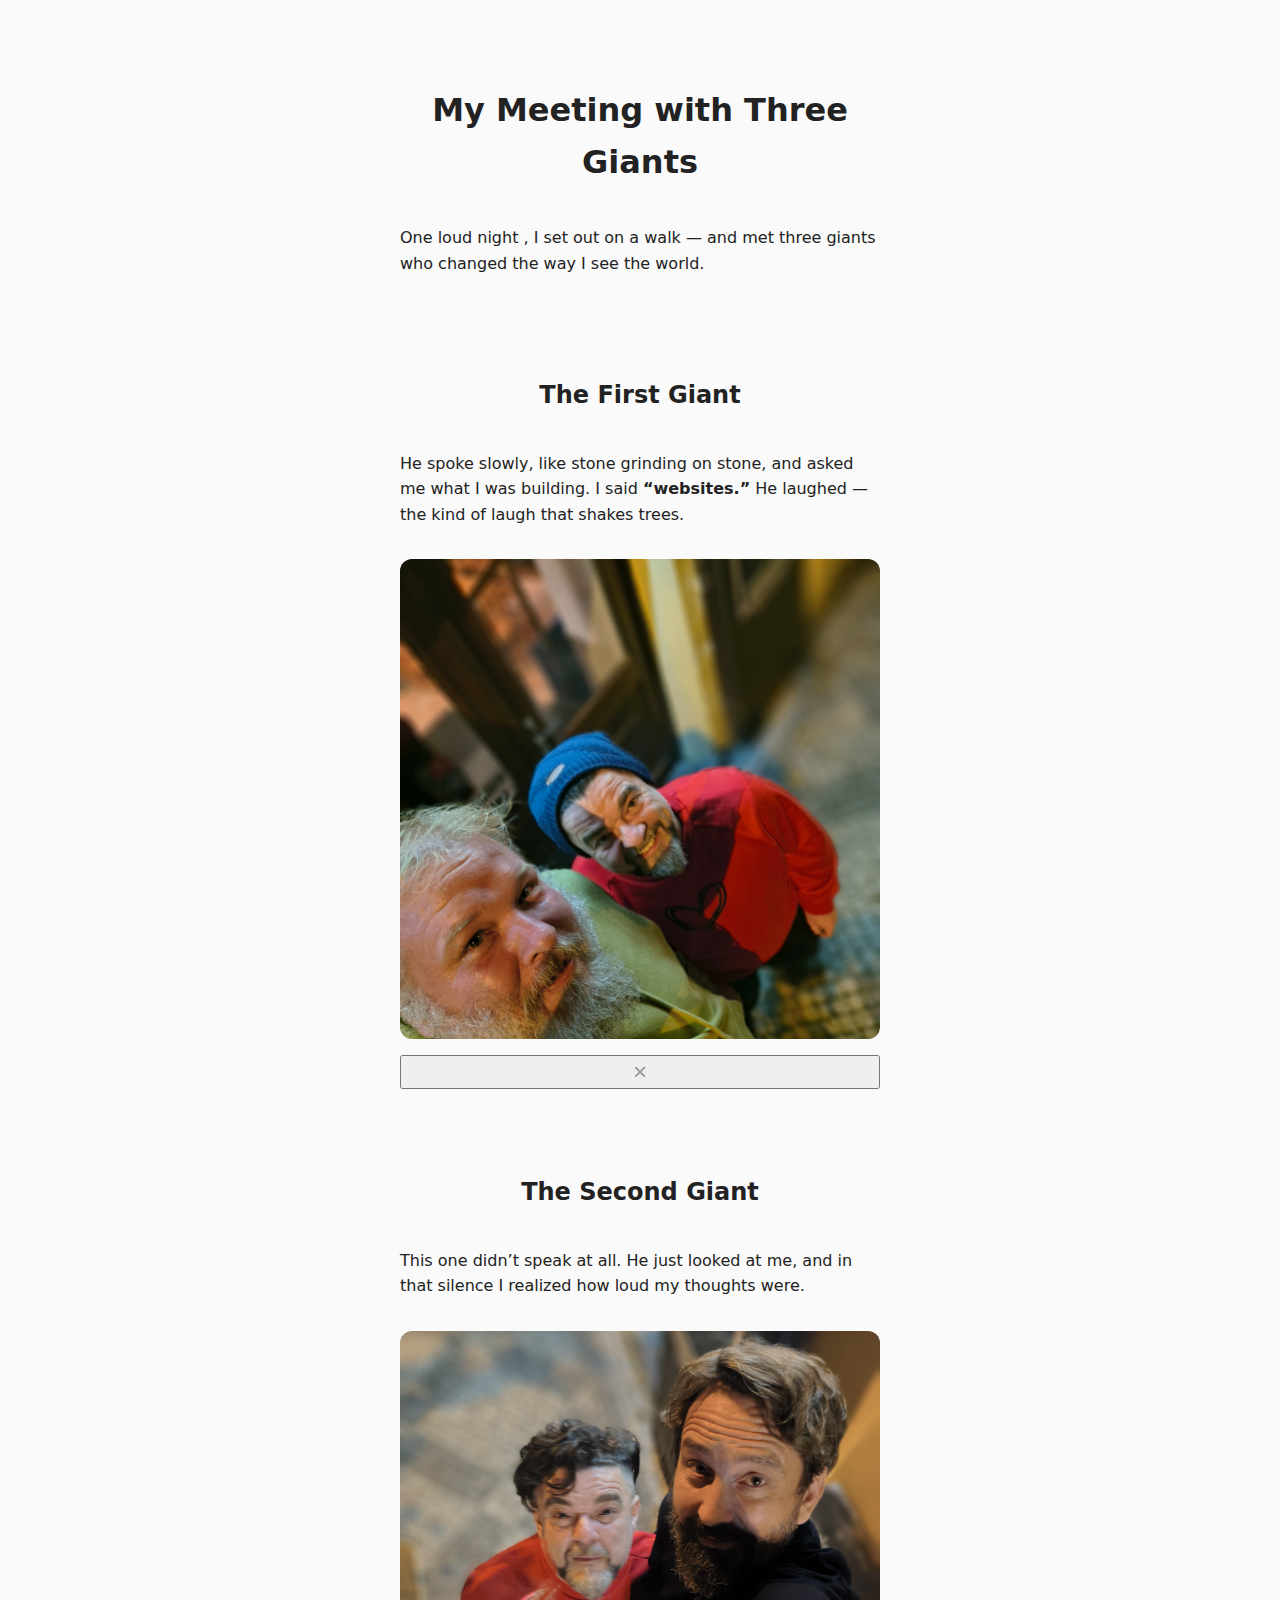
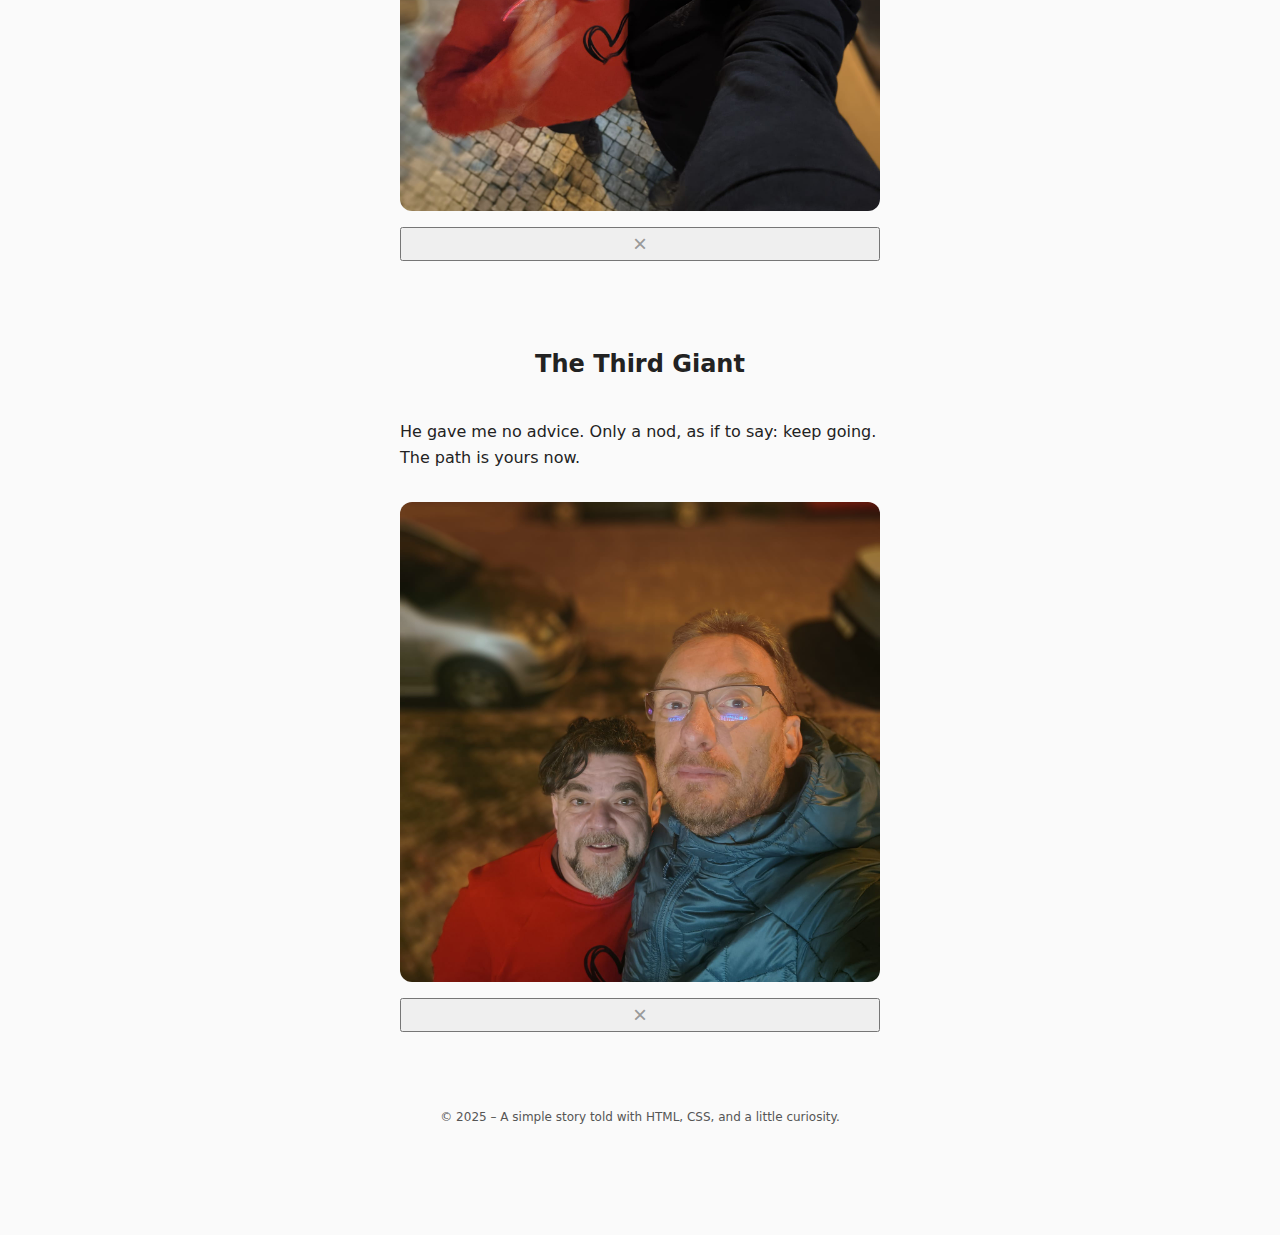
<file: project/index.html>
<!DOCTYPE html>
<html lang="en">

<head>
  <meta charset="UTF-8" />
  <meta name="viewport" content="width=device-width, initial-scale=1.0" />
  <title>My Meeting with Three Giants</title>
  <link rel="stylesheet" href="css/styles.css">
</head>

<body>
  <header>
    <h1>My Meeting with Three Giants</h1>
    <p>One loud night , I set out on a walk — and met three giants who changed the way I see the world.</p>
  </header>

  <section>
    <h2>The First Giant</h2>

    <img src="img/giant1.jpg" alt="The first giant standing by a mountain" />
    <p>He spoke slowly, like stone grinding on stone, and asked me what I was building. I said <span>“websites.”</span>
      He laughed —
      the kind of laugh that shakes trees.</p>
  </section>

  <section>
    <h2>The Second Giant</h2>

    <img src="img/giant2.jpg" alt="The second giant watching the clouds" />
    <p>This one didn’t speak at all. He just looked at me, and in that silence I realized how loud my thoughts were.</p>
  </section>

  <section>
    <h2>The Third Giant</h2>

    <img src="img/giant3.jpg" alt="The third giant walking away into the mist" />
    <p>He gave me no advice. Only a nod, as if to say: keep going. The path is yours now.</p>
  </section>

  <footer>
    <p>© 2025 – A simple story told with HTML, CSS, and a little curiosity.</p>
  </footer>

  <script src="js/index.js">

  </script>
</body>

</html>
</file>
<file: project/css/styles.css>
body {
        font-family: system-ui, sans-serif;
        background: #fafafa;
        color: #222;
        margin: 0;
        line-height: 1.6;
    }

    header,
    section,
    footer {
        max-width: 30rem;
        margin: 4rem auto;
        padding: 0 1rem;
        display: flex;
        flex-direction: column;
    }

    img {
        order: 3;
        width: 100%;
        border-radius: 12px;
        margin: 1rem 0;
    }

    h1,
    h2 {
        order: 1;
        text-align: center;
    }

    p {
        order: 2;
    }

    span {
        font-weight: bold;
    }

    footer {
        font-size: 0.75rem;
        color: #555;
        text-align: center;
        padding-bottom: 2rem;
    }

    button.dismiss {
        font-size: 1.5rem;
        color: #999;
        cursor: pointer;
        transition: color 0.2s ease;
        order: 4;
    }

    button.dismiss:hover {
        color: #333;
    }

    @media (min-width: 1920px) and (orientation: landscape) {
        body {
            background: linear-gradient(135deg, #fafafa, #891919);
            font-size: 1.1rem;
        }

        section,
        footer {
            max-width: 60rem;
            flex-direction: row;
            align-items: center;
            gap: 2rem;
        }

        section:nth-child(even) {
            flex-direction: row-reverse;
        }

        img {
            flex: 1 1 50%;
            margin: 0;
            border-radius: 20px;
        }

        p {
            flex: 1 1 50%;
            font-size: 1.1em;
        }

        h1,
        h2 {
            text-align: left;
            width: 100%;
        }
    }

    /* 2. small phones (≤700px) */
    @media (max-width: 700px) {
        body {
            background: #fff;
            font-size: 0.95rem;
        }

        header,
        section,
        footer {
            margin: 2rem auto;
            padding: 0 0.5rem;
        }

        h1,
        h2 {
            font-size: 1.2rem;
        }

        img {
            border-radius: 8px;
        }

        footer {
            font-size: 0.65rem;
        }
    }
</file>
